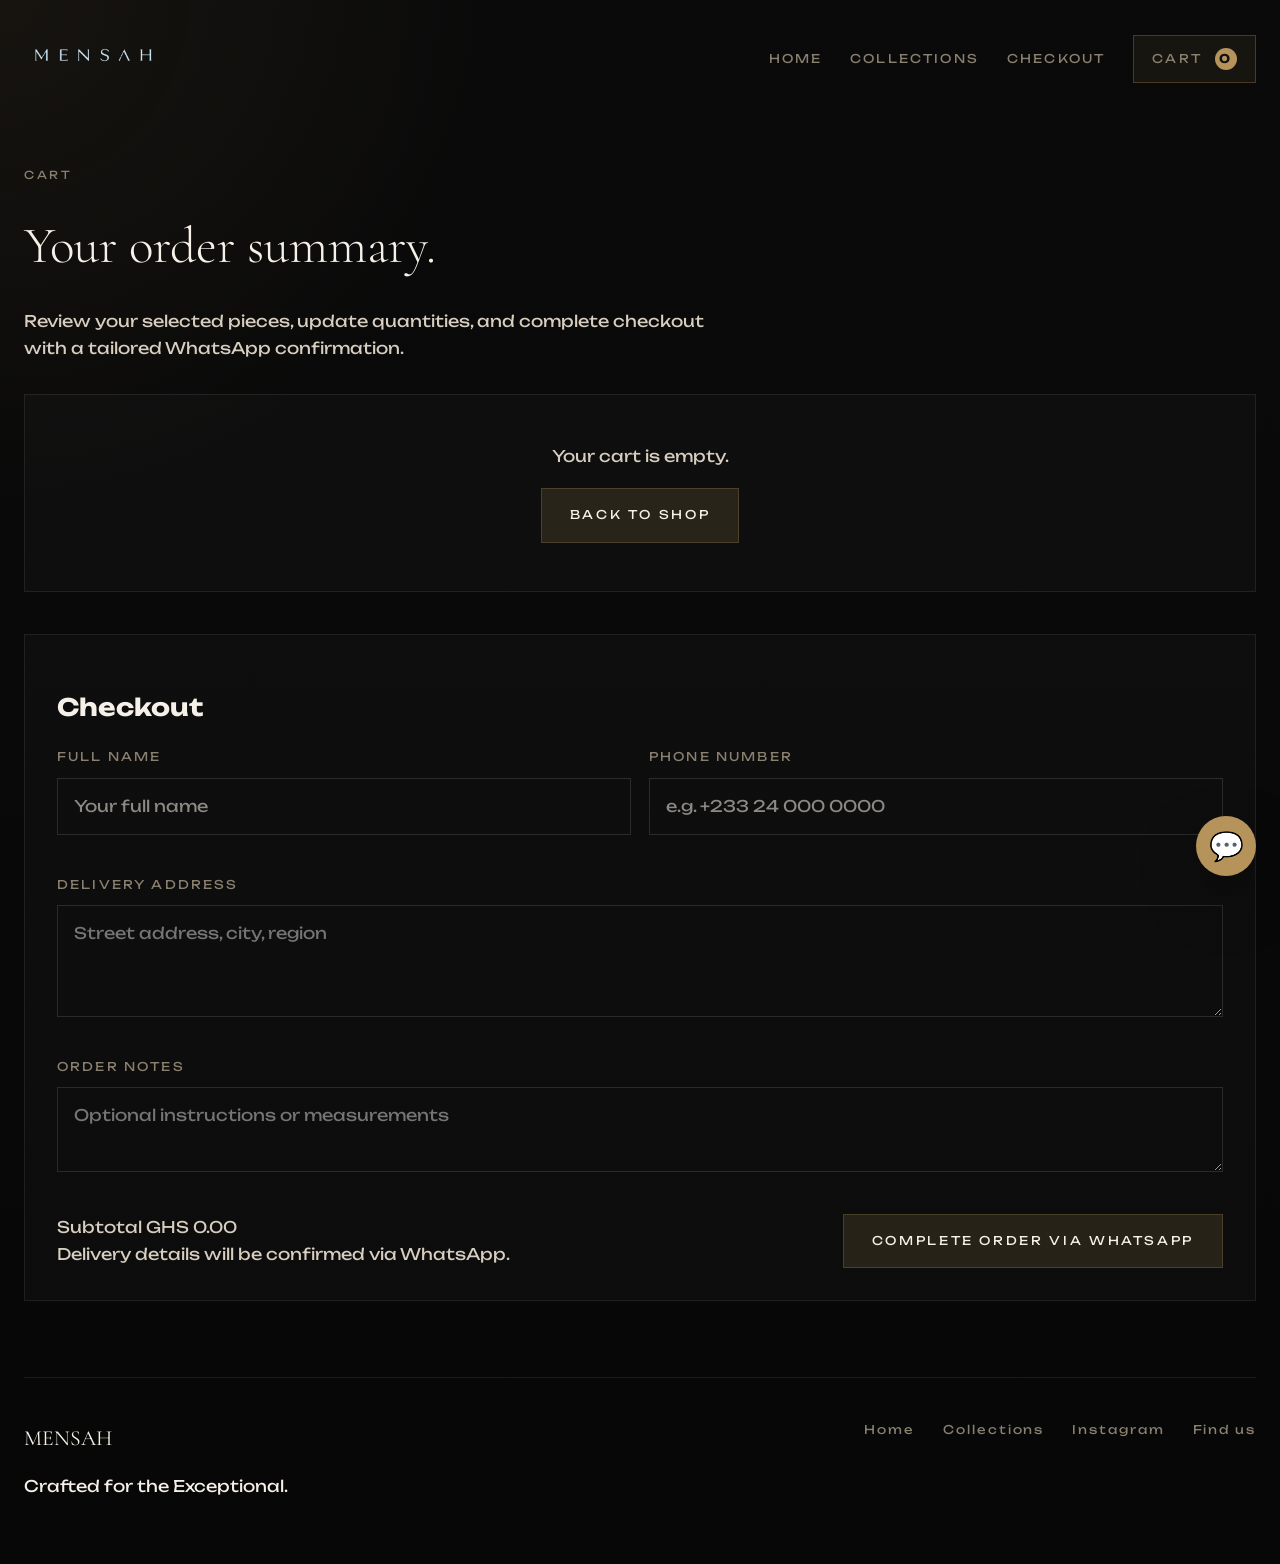
<file: cart.html>
<!DOCTYPE html>
<html lang="en">
<head>
  <meta charset="UTF-8" />
  <meta name="viewport" content="width=device-width, initial-scale=1.0" />
  <title>Mensah | Cart</title>
  <link rel="preconnect" href="https://fonts.googleapis.com" />
  <link rel="preconnect" href="https://fonts.gstatic.com" crossorigin />
  <link href="https://fonts.googleapis.com/css2?family=Cormorant+Garamond:ital,wght@0,300;0,400;1,300&family=Unbounded:wght@400;500;600&display=swap" rel="stylesheet" />
  <link rel="stylesheet" href="styles.css" />
</head>
<body data-page="cart">
  <div class="page-shell">
    <header class="site-header">
      <div class="brand-mark">
        <a href="index.html"><img src="image.png" alt="Mensah logo" class="logo-image" /></a>
      </div>
      <nav class="site-nav">
        <a href="index.html">Home</a>
        <a href="shop.html">Collections</a>
        <a href="#checkout">Checkout</a>
        <a href="cart.html" class="nav-cta">Cart <span class="cart-count">0</span></a>
      </nav>
    </header>

    <main>
      <section class="section-block page-intro">
        <div class="section-label">Cart</div>
        <h1>Your order summary.</h1>
        <p>Review your selected pieces, update quantities, and complete checkout with a tailored WhatsApp confirmation.</p>
      </section>

      <section class="cart-summary" id="cartSummary"></section>

      <section class="checkout-panel" id="checkout">
        <h2>Checkout</h2>
        <form id="checkoutForm" class="checkout-form">
          <div class="form-grid">
            <div class="form-group"><label for="customerName">Full Name</label><input id="customerName" type="text" placeholder="Your full name" required /></div>
            <div class="form-group"><label for="customerPhone">Phone Number</label><input id="customerPhone" type="tel" placeholder="e.g. +233 24 000 0000" required /></div>
            <div class="form-group full-width"><label for="customerAddress">Delivery Address</label><textarea id="customerAddress" rows="3" placeholder="Street address, city, region" required></textarea></div>
            <div class="form-group full-width"><label for="customerNote">Order notes</label><textarea id="customerNote" rows="2" placeholder="Optional instructions or measurements"></textarea></div>
          </div>
          <div class="checkout-footer">
            <div class="checkout-breakdown">
              <p>Subtotal <span id="checkoutSubtotal">0</span></p>
              <p class="muted-text">Delivery details will be confirmed via WhatsApp.</p>
            </div>
            <button type="submit" class="button button-primary">Complete Order via WhatsApp</button>
          </div>
        </form>
      </section>
    </main>

    <footer class="site-footer">
      <div>
        <p class="footer-brand">MENSAH</p>
        <p>Crafted for the Exceptional.</p>
      </div>
      <div class="footer-links">
        <a href="index.html">Home</a>
        <a href="shop.html">Collections</a>
        <a href="https://instagram.com/mensahbrand" target="_blank" rel="noreferrer">Instagram</a>
        <a href="https://www.google.com/maps/search/?api=1&query=Mensah+Tailoring" target="_blank" rel="noreferrer">Find us</a>
      </div>
    </footer>
  </div>

  <a class="whatsapp-float" id="floatingWhatsapp" href="#" target="_blank" rel="noreferrer" aria-label="Chat on WhatsApp">💬</a>
  <script src="script.js"></script>
</body>
</html>
</file>
<file: styles.css>
:root {
  color-scheme: dark;
  --color-background: #0A0A0A;
  --color-surface: #121212;
  --color-surface-soft: #151515;
  --color-border: rgba(255, 255, 255, 0.08);
  --color-text-primary: #F5F0E8;
  --color-text-secondary: #D8CEC0;
  --color-text-muted: #8A8070;
  --color-accent: #B5935A;
  --color-accent-soft: rgba(181, 147, 90, 0.14);
  --font-serif: 'Cormorant Garamond', serif;
  --font-sans: 'Unbounded', sans-serif;
  --radius: 0px;
  --shadow: 0 24px 80px rgba(0, 0, 0, 0.25);
}

* {
  box-sizing: border-box;
}

html, body {
  margin: 0;
  min-height: 100%;
  background: radial-gradient(circle at top left, rgba(181, 147, 90, 0.08), transparent 25%),
              linear-gradient(180deg, #0A0A0A 0%, #070707 100%);
  color: var(--color-text-primary);
  font-family: var(--font-sans);
}

body {
  line-height: 1.7;
}

button, input, select, textarea {
  font: inherit;
}

.page-shell {
  max-width: 1300px;
  margin: 0 auto;
  padding: 32px 24px 48px;
}

.site-header {
  display: flex;
  align-items: center;
  justify-content: space-between;
  gap: 24px;
  margin-bottom: 48px;
}

.brand-mark {
  display: flex;
  align-items: center;
}

.logo-image {
  max-height: 46px;
  width: auto;
}

.site-nav {
  display: flex;
  align-items: center;
  gap: 28px;
  flex-wrap: wrap;
}

.site-nav a {
  color: var(--color-text-muted);
  text-decoration: none;
  font-size: 12px;
  letter-spacing: 0.18em;
  text-transform: uppercase;
  transition: color 0.3s ease;
}

.site-nav a:hover,
.site-nav a:focus {
  color: var(--color-text-primary);
}

.nav-cta {
  padding: 12px 18px;
  border: 1px solid rgba(181, 147, 90, 0.3);
  background: rgba(181, 147, 90, 0.08);
}

.cart-count {
  display: inline-flex;
  align-items: center;
  justify-content: center;
  min-width: 22px;
  height: 22px;
  margin-left: 8px;
  border-radius: 999px;
  background: var(--color-accent);
  color: #111;
  font-size: 0.75rem;
  font-weight: 700;
}

.hero-panel {
  display: grid;
  grid-template-columns: 1.1fr 0.9fr;
  gap: 42px;
  align-items: center;
  min-height: 72vh;
}

.eyebrow {
  display: inline-block;
  font-size: 11px;
  letter-spacing: 0.24em;
  text-transform: uppercase;
  color: var(--color-text-muted);
  margin-bottom: 20px;
}

.hero-copy h1 {
  font-family: var(--font-serif);
  font-size: clamp(3.2rem, 5vw, 5rem);
  font-weight: 300;
  line-height: 0.95;
  margin: 0 0 24px;
}

.hero-copy p {
  max-width: 620px;
  color: var(--color-text-secondary);
  margin: 0 0 34px;
  font-size: 1rem;
}

.hero-actions {
  display: flex;
  gap: 18px;
  flex-wrap: wrap;
}

.button {
  display: inline-flex;
  align-items: center;
  justify-content: center;
  text-decoration: none;
  border: 1px solid rgba(181, 147, 90, 0.25);
  color: var(--color-text-primary);
  background: transparent;
  padding: 16px 28px;
  font-size: 12px;
  letter-spacing: 0.22em;
  text-transform: uppercase;
  transition: background 0.35s ease, border-color 0.35s ease, color 0.35s ease;
  min-width: 180px;
  cursor: pointer;
}

.button-primary {
  background: rgba(181, 147, 90, 0.16);
  color: var(--color-text-primary);
}

.button-secondary {
  border-color: rgba(255,255,255,0.16);
}

.button:hover,
.button:focus {
  border-color: var(--color-accent);
  background: rgba(181, 147, 90, 0.22);
}

.hero-visual {
  display: grid;
  place-items: center;
}

.hero-carousel {
  width: 100%;
  max-width: 640px;
  min-height: 460px;
  position: relative;
  overflow: hidden;
  border: 1px solid rgba(255,255,255,0.08);
  background: rgba(255,255,255,0.02);
  box-shadow: var(--shadow);
}

.carousel-slides {
  position: relative;
  height: 100%;
  min-height: 460px;
}

.carousel-slide {
  position: absolute;
  inset: 0;
  width: 100%;
  min-height: 100%;
  display: flex;
  flex-direction: column;
  justify-content: flex-end;
  padding: 32px;
  gap: 18px;
  background-repeat: no-repeat;
  background-size: cover;
  background-position: center center;
  opacity: 0;
  transition: opacity 0.35s ease;
}

.carousel-slide.active {
  opacity: 1;
  z-index: 1;
}

.carousel-overlay {
  width: 100%;
  background: rgba(19, 19, 19, 0.72);
  padding: 22px;
  border-radius: 20px;
}

.carousel-overlay h3 {
  margin: 0 0 10px;
  font-size: 2rem;
}

.carousel-overlay p {
  margin: 0 0 16px;
  color: rgba(255,255,255,0.82);
}

.carousel-overlay .price-tag {
  display: inline-block;
  margin-bottom: 16px;
}

.carousel-nav {
  position: absolute;
  inset: auto 24px 24px;
  display: flex;
  justify-content: space-between;
  width: calc(100% - 48px);
  pointer-events: none;
}

.carousel-nav button {
  pointer-events: auto;
  min-width: 54px;
  min-height: 54px;
  border-radius: 50%;
  border: 1px solid rgba(255,255,255,0.16);
  background: rgba(19, 19, 19, 0.64);
  color: #fff;
}

.carousel-view-button {
  width: 100%;
}

.section-block {
  margin-top: 80px;
}

.section-intro {
  max-width: 680px;
  margin-bottom: 32px;
}

.section-label {
  font-size: 11px;
  letter-spacing: 0.24em;
  text-transform: uppercase;
  color: var(--color-text-muted);
  margin-bottom: 18px;
}

.section-block h1,
.section-block h2,
.section-block h3 {
  font-family: var(--font-serif);
  font-weight: 300;
  margin: 0 0 18px;
}

.section-block h1 {
  font-size: clamp(2.8rem, 4vw, 4rem);
}

.section-block h2 {
  font-size: clamp(2.4rem, 4vw, 3.4rem);
}

.section-block p {
  color: var(--color-text-secondary);
  max-width: 680px;
}

.product-grid {
  display: grid;
  grid-template-columns: repeat(3, minmax(0, 1fr));
  gap: 24px;
}

.product-card {
  border: 1px solid rgba(255,255,255,0.08);
  background: rgba(255,255,255,0.02);
  padding: 28px;
  display: flex;
  flex-direction: column;
  gap: 22px;
}

.product-image,
.skeleton-thumb {
  width: 100%;
  aspect-ratio: 4 / 5;
  background: linear-gradient(180deg, rgba(181,147,90,0.12), rgba(10,10,10,0.6));
  display: grid;
  place-items: center;
  color: var(--color-text-secondary);
  font-size: 0.95rem;
  letter-spacing: 0.18em;
  text-transform: uppercase;
  border-radius: 18px;
}

.product-meta {
  display: grid;
  gap: 12px;
}

.product-meta h3 {
  font-family: var(--font-serif);
  font-weight: 300;
  font-size: 1.3rem;
  margin: 0;
}

.product-meta p {
  margin: 0;
  color: var(--color-text-secondary);
}

.product-footer {
  display: flex;
  justify-content: space-between;
  align-items: center;
  gap: 16px;
}

.price-tag {
  font-family: var(--font-serif);
  font-size: 1.1rem;
}

.product-card button {
  width: 100%;
  border: 1px solid rgba(181,147,90,0.25);
  background: transparent;
  padding: 14px 0;
  color: var(--color-text-primary);
  text-transform: uppercase;
  letter-spacing: 0.18em;
  cursor: pointer;
}

.product-card button:hover {
  border-color: var(--color-accent);
}

.disabled-card {
  opacity: 0.72;
}

.disabled-card .product-image {
  filter: grayscale(0.45);
}

.split-panel,
.bespoke-panel {
  display: grid;
  grid-template-columns: 1.1fr 0.9fr;
  gap: 40px;
  align-items: start;
  margin-top: 72px;
}

.split-copy {
  max-width: 540px;
}

.feature-list {
  padding: 0;
  margin: 32px 0 0;
  display: grid;
  gap: 14px;
}

.feature-list li {
  color: var(--color-text-secondary);
  position: relative;
  padding-left: 22px;
}

.feature-list li::before {
  content: '';
  position: absolute;
  left: 0;
  top: 0.8em;
  width: 6px;
  height: 6px;
  background: var(--color-accent);
}

.split-form {
  border: 1px solid rgba(255,255,255,0.08);
  padding: 32px;
  background: rgba(255,255,255,0.02);
}

.bespoke-form .form-group,
.filter-bar .filter-group,
.checkout-form .form-group,
.modal-details .form-group {
  display: flex;
  flex-direction: column;
  gap: 10px;
  margin-bottom: 22px;
}

.bespoke-form label,
.filter-bar label,
.checkout-form label,
.modal-details label {
  font-size: 12px;
  letter-spacing: 0.18em;
  text-transform: uppercase;
  color: var(--color-text-muted);
}

.bespoke-form input,
.bespoke-form select,
.filter-bar select,
.checkout-form input,
.checkout-form textarea,
.modal-details input,
.modal-details select,
.modal-details textarea {
  border: 1px solid rgba(255,255,255,0.12);
  background: transparent;
  color: var(--color-text-primary);
  padding: 14px 16px;
  outline: none;
}

.bespoke-form input::placeholder,
.checkout-form input::placeholder,
.modal-details input::placeholder,
.modal-details textarea::placeholder {
  color: rgba(245, 240, 232, 0.55);
}

.form-row,
.form-grid {
  display: grid;
  grid-template-columns: repeat(2, minmax(0, 1fr));
  gap: 18px;
}

.full-width {
  grid-column: 1 / -1;
}

.form-note {
  margin-top: 18px;
  color: var(--color-text-muted);
  font-size: 0.95rem;
}

.brand-panel {
  margin-top: 82px;
  padding: 48px 42px;
  background: rgba(255,255,255,0.03);
  border: 1px solid rgba(255,255,255,0.06);
}

.brand-highlights {
  display: grid;
  grid-template-columns: repeat(3, minmax(0, 1fr));
  gap: 22px;
  margin-top: 32px;
}

.brand-highlights article {
  border: 1px solid rgba(255,255,255,0.08);
  padding: 28px;
  background: rgba(255,255,255,0.02);
}

.brand-highlights span {
  display: block;
  font-family: var(--font-serif);
  font-size: 1.3rem;
  margin-bottom: 12px;
}

.brand-highlights p {
  margin: 0;
  color: var(--color-text-secondary);
}

.site-footer {
  display: flex;
  justify-content: space-between;
  flex-wrap: wrap;
  gap: 24px;
  margin-top: 76px;
  padding-top: 42px;
  border-top: 1px solid rgba(255,255,255,0.08);
}

.footer-brand {
  font-family: var(--font-serif);
  font-size: 1.35rem;
  margin: 0 0 10px;
}

.footer-links {
  display: flex;
  gap: 28px;
  flex-wrap: wrap;
}

.footer-links a {
  color: var(--color-text-muted);
  text-decoration: none;
  letter-spacing: 0.16em;
  font-size: 12px;
}

.campaign-strip {
  display: grid;
  grid-template-columns: 1.1fr 0.9fr;
  gap: 32px;
  align-items: center;
  margin-top: 72px;
  padding: 40px;
  border: 1px solid rgba(255,255,255,0.08);
  background: rgba(255,255,255,0.02);
}

.campaign-copy h2 {
  margin-top: 0;
}

.campaign-visual {
  min-height: 320px;
  border-radius: 22px;
  background: linear-gradient(180deg, rgba(181,147,90,0.16), rgba(10,10,10,0.65));
  background-size: cover;
  background-position: center;
}

.filter-bar {
  display: grid;
  grid-template-columns: repeat(4, minmax(180px, 1fr));
  gap: 18px;
  margin: 32px 0;
}

.filter-group {
  display: grid;
  gap: 8px;
}

.filter-bar select {
  width: 100%;
}

.modal {
  position: fixed;
  inset: 0;
  display: none;
  align-items: center;
  justify-content: center;
  background: rgba(10, 10, 10, 0.82);
  z-index: 1000;
  padding: 24px;
}

.modal.open {
  display: flex;
}

.modal-panel {
  width: min(1120px, 100%);
  max-height: min(90vh, 960px);
  overflow-y: auto;
  background: #090909;
  border: 1px solid rgba(255,255,255,0.1);
  box-shadow: var(--shadow);
  border-radius: 20px;
  padding: 32px;
  position: relative;
}

.modal-close {
  position: absolute;
  top: 20px;
  right: 20px;
  border: none;
  background: transparent;
  color: var(--color-text-primary);
  font-size: 2rem;
  cursor: pointer;
}

.modal-grid {
  display: grid;
  grid-template-columns: 1.1fr 0.9fr;
  gap: 32px;
}

.modal-image-panel img {
  width: 100%;
  display: block;
  border-radius: 18px;
  object-fit: cover;
}

.image-thumbs {
  display: grid;
  grid-template-columns: repeat(4, minmax(0, 1fr));
  gap: 12px;
  margin-top: 18px;
}

.image-thumb {
  width: 100%;
  aspect-ratio: 1 / 1;
  border: 1px solid rgba(255,255,255,0.08);
  border-radius: 14px;
  overflow: hidden;
  cursor: pointer;
}

.image-thumb img {
  width: 100%;
  height: 100%;
  object-fit: cover;
}

.image-preview {
  display: none;
  width: 100%;
  border: 1px solid rgba(255,255,255,0.08);
  border-radius: 18px;
  overflow: hidden;
  margin-top: 14px;
}

.image-preview img {
  width: 100%;
  display: block;
  object-fit: cover;
}

.image-preview.visible {
  display: block;
}

.modal-details {
  display: grid;
  gap: 20px;
}

.modal-price {
  font-family: var(--font-serif);
  font-size: 2rem;
  margin: 0;
}

.stock-status {
  color: var(--color-text-secondary);
  font-size: 0.95rem;
}

.button-row {
  display: flex;
  gap: 16px;
  flex-wrap: wrap;
}

.sizing-flow {
  margin-top: 24px;
  border-top: 1px solid rgba(255,255,255,0.08);
  padding-top: 24px;
}

.sizing-step {
  display: grid;
  gap: 18px;
}

.sizing-step.hidden,
.hidden {
  display: none !important;
}

.review-summary {
  border: 1px solid rgba(255,255,255,0.08);
  padding: 24px;
  background: rgba(255,255,255,0.02);
}

.review-summary p {
  margin: 0 0 14px;
  color: var(--color-text-secondary);
}

.cart-summary {
  margin-top: 32px;
}

.cart-table {
  width: 100%;
  border-collapse: collapse;
  margin-bottom: 32px;
}

.cart-table th,
.cart-table td {
  border-bottom: 1px solid rgba(255,255,255,0.08);
  padding: 18px 12px;
  color: var(--color-text-secondary);
}

.cart-table th {
  text-align: left;
  color: var(--color-text-muted);
  font-size: 0.8rem;
  letter-spacing: 0.18em;
}

.cart-item-name {
  font-family: var(--font-serif);
  color: var(--color-text-primary);
  margin: 0 0 6px;
}

.cart-item-meta {
  display: grid;
  gap: 6px;
}

.quantity-input {
  width: 72px;
  padding: 10px 12px;
  border: 1px solid rgba(255,255,255,0.12);
  background: transparent;
  color: var(--color-text-primary);
}

.remove-button {
  border: 1px solid rgba(255,255,255,0.12);
  background: transparent;
  padding: 10px 16px;
  color: var(--color-text-primary);
  cursor: pointer;
}

.checkout-panel {
  margin-top: 42px;
  border: 1px solid rgba(255,255,255,0.08);
  padding: 32px;
  background: rgba(255,255,255,0.02);
}

.checkout-form {
  display: grid;
  gap: 20px;
}

.checkout-footer {
  display: flex;
  justify-content: space-between;
  align-items: center;
  gap: 20px;
  flex-wrap: wrap;
}

.checkout-breakdown p {
  margin: 0;
  color: var(--color-text-secondary);
}

.muted-text {
  color: var(--color-text-muted);
}

.whatsapp-float {
  position: fixed;
  right: 24px;
  bottom: 24px;
  width: 60px;
  height: 60px;
  border-radius: 50%;
  background: var(--color-accent);
  display: grid;
  place-items: center;
  color: #111;
  text-decoration: none;
  font-size: 1.75rem;
  box-shadow: 0 24px 60px rgba(0,0,0,0.25);
  z-index: 100;
}

.empty-state {
  padding: 48px 32px;
  text-align: center;
  border: 1px solid rgba(255,255,255,0.08);
  background: rgba(255,255,255,0.02);
}

.empty-state p {
  margin: 0 0 18px;
  color: var(--color-text-secondary);
}

.skeleton-grid,
.skeleton-card {
  display: grid;
  gap: 18px;
}

.skeleton-card {
  border: 1px solid rgba(255,255,255,0.08);
  padding: 28px;
  background: rgba(255,255,255,0.02);
}

.skeleton-line {
  height: 16px;
  background: rgba(255,255,255,0.08);
  border-radius: 8px;
}

@media (max-width: 980px) {
  .hero-panel,
  .split-panel,
  .product-grid,
  .brand-highlights,
  .campaign-strip,
  .modal-grid,
  .filter-bar,
  .form-row,
  .form-grid,
  .checkout-footer {
    grid-template-columns: 1fr;
  }

  .modal-panel {
    max-height: 85vh;
  }
}

@media (max-width: 680px) {
  .page-shell {
    padding: 24px 18px 32px;
  }

  .site-header {
    flex-direction: column;
    align-items: flex-start;
  }

  .site-nav {
    gap: 16px;
  }

  .hero-copy h1 {
    font-size: 2.8rem;
  }

  .campaign-strip {
    padding: 28px 18px;
  }

  .cart-table th,
  .cart-table td {
    padding: 14px 8px;
  }
}
</file>
